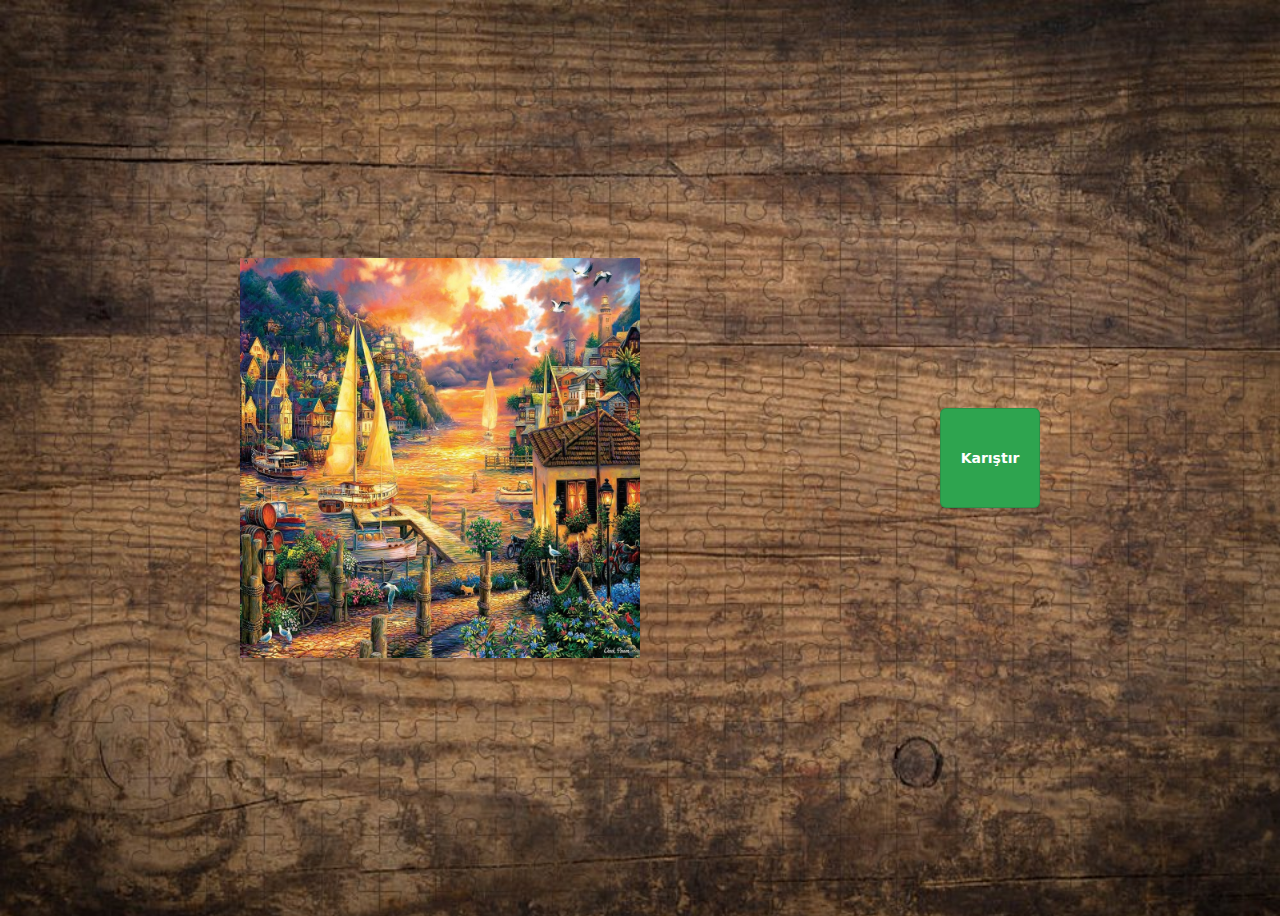
<file: index.html>
<!DOCTYPE html>
<html>

<head>
    <title>Puzzle</title>
    <link rel="stylesheet" href="style.css">
    <style>
        body {
            display: flex;
            height: 100vh;
            justify-content: center;
            align-items: center;
            background-image: url("assets/brown-wood-texture-abstract-background-empty-template-julien.jpg");
            background-size: 100%;
        }

        .puzzle {
            display: flex;
            flex-wrap: wrap;
            width: 400px;
            height: 400px;
            justify-content: end;
            align-items: center;

        }

        .karıstır {
            justify-self: end;
            align-self: center;
        }

        button {
            width: 100px;
            height: 100px;
            display: flex;
            justify-content: center;
            align-items: center;
            cursor: pointer;
        }
    </style>
</head>

<body>
    <div class="puzzle">
        <button class="puzzle-parca" onclick="swapButton.call(this)"><img style="width: 100px;" src="assets/piece_0.png"
                alt="0"></button>
        <button class="puzzle-parca" onclick="swapButton.call(this)"><img style="width: 100px;" src="assets/piece_1.png"
                alt="1"></button>
        <button class="puzzle-parca" onclick="swapButton.call(this)"><img style="width: 100px;" src="assets/piece_2.png"
                alt="2"></button>
        <button class="puzzle-parca" onclick="swapButton.call(this)"><img style="width: 100px;" src="assets/piece_3.png"
                alt="3"></button>
        <button class="puzzle-parca" onclick="swapButton.call(this)"><img style="width: 100px;" src="assets/piece_4.png"
                alt="4"></button>
        <button class="puzzle-parca" onclick="swapButton.call(this)"><img style="width: 100px;" src="assets/piece_5.png"
                alt="5"></button>
        <button class="puzzle-parca" onclick="swapButton.call(this)"><img style="width: 100px;" src="assets/piece_6.png"
                alt="6"></button>
        <button class="puzzle-parca" onclick="swapButton.call(this)"><img style="width: 100px;" src="assets/piece_7.png"
                alt="7"></button>
        <button class="puzzle-parca" onclick="swapButton.call(this)"><img style="width: 100px;" src="assets/piece_8.png"
                alt="8"></button>
        <button class="puzzle-parca" onclick="swapButton.call(this)"><img style="width: 100px;" src="assets/piece_9.png"
                alt="9"></button>
        <button class="puzzle-parca" onclick="swapButton.call(this)"><img style="width: 100px;"
                src="assets/piece_10.png" alt="10"></button>
        <button class="puzzle-parca" onclick="swapButton.call(this)"><img style="width: 100px;"
                src="assets/piece_11.png" alt="11"></button>
        <button class="puzzle-parca" onclick="swapButton.call(this)"><img style="width: 100px;"
                src="assets/piece_12.png" alt="12"></button>
        <button class="puzzle-parca" onclick="swapButton.call(this)"><img style="width: 100px;"
                src="assets/piece_13.png" alt="13"></button>
        <button class="puzzle-parca" onclick="swapButton.call(this)"><img style="width: 100px;"
                src="assets/piece_14.png" alt="14"></button>
        <button class="puzzle-parca" onclick="swapButton.call(this)"><img style="width: 100px;"
                src="assets/piece_15.png" alt="15"></button>
    </div>
    <div class="puzzle"><button class="button-3" role="button" onclick="karistir()">Karıştır</button></div>
    <script>
        class Node {
            constructor(value) {
                this.value = value;
                this.next = null;
            }
        }

        class LinkedList {
            constructor() {
                this.head = null;
                this.tail = null;
                this.length = 0;
            }

            add(value) {
                const node = new Node(value);

                if (!this.head) {
                    this.head = node;
                    this.tail = node;
                } else {
                    this.tail.next = node;
                    this.tail = node;
                }

                this.length++;
            }

            find(value) {
                let node = this.head;

                while (node) {
                    if (node.value === value) {
                        return node;
                    }

                    node = node.next;
                }

                return null;
            }

            move(value) {
                const node = this.find(value);

                if (!node) {
                    return;
                }

                if (node === this.head) {
                    this.head = node.next;
                } else {
                    let prev = this.head;

                    while (prev.next !== node) {
                        prev = prev.next;
                    }

                    prev.next = node.next;

                    if (node === this.tail) {
                        this.tail = prev;
                    }
                }

                node.next = null;
                this.tail.next = node;
                this.tail = node;
            }

            print() {
                let node = this.head;
                const values = [];

                while (node) {
                    values.push(node.value);
                    node = node.next;
                }

                console.log(values);
            }
        }

        const list = new LinkedList();

        for (let i = 0; i <= 15; i++) {
            list.add(i);
        }
        list.print();

        var selectedButton1 = null;
        var selectedButton2 = null;
        function swapButton() {
            if (selectedButton1 != null && selectedButton2 != null) {
                var button1 = selectedButton1;
                var button2 = selectedButton2;
                var button1Parent = button1.parentNode;
                var button2Parent = button2.parentNode;
                var button1NextSibling = button1.nextSibling;
                var button2NextSibling = button2.nextSibling;

                // Switch positions
                button1Parent.insertBefore(button2, button1NextSibling);
                button2Parent.insertBefore(button1, button2NextSibling);

                // Reset selections
                selectedButton1 = null;
                selectedButton2 = null;
            } else {
                if (selectedButton1 == null) {
                    selectedButton1 = this;
                } else if (selectedButton2 == null) {
                    selectedButton2 = this;
                }
            }
        }
        function karistir() {
            var puzzleParcalari = document.querySelectorAll(".puzzle-parca");
            var randomIndex, temp;

            for (var i = puzzleParcalari.length - 1; i > 0; i--) {
                randomIndex = Math.floor(Math.random() * (i + 1));
                temp = puzzleParcalari[i].innerHTML;
                puzzleParcalari[i].innerHTML = puzzleParcalari[randomIndex].innerHTML;
                puzzleParcalari[randomIndex].innerHTML = temp;
            }
            list.print();
        }

    </script>
</body>

</html>
</file>
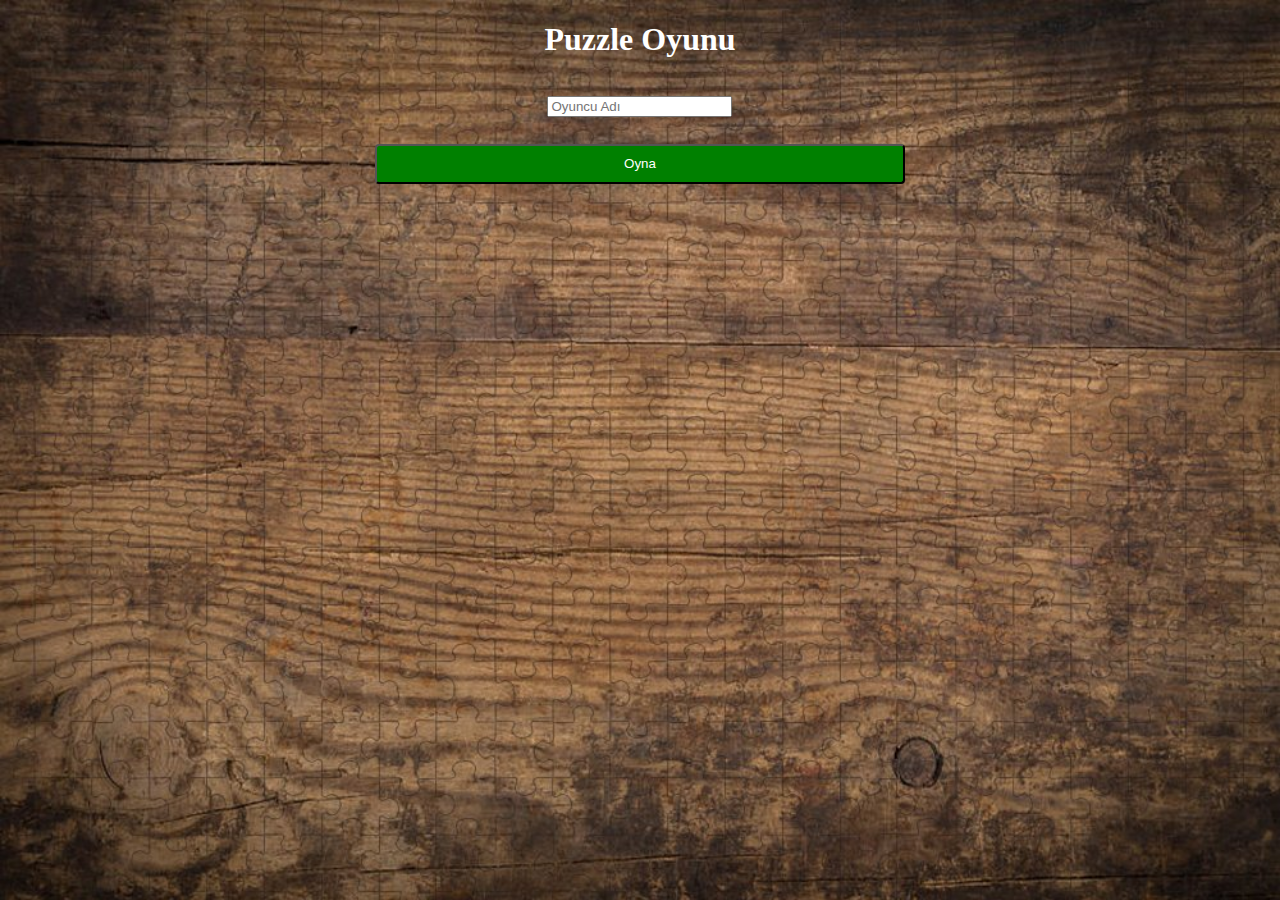
<file: login.html>
<!DOCTYPE html>
<html>

<head>
  <link rel="stylesheet" href="style.css">
  <style>
    body {
      background-image: url("assets/brown-wood-texture-abstract-background-empty-template-julien.jpg");
      background-size: 100%;
    }

    h1 {
      text-align: center;
      color: white;
    }

    .login-box {
      padding: 1em 1em 1em 1em;
      margin: auto;
      text-align: center;
      display: block;
      width: 60%;
      height: auto;
    }

    .outer-box {
      display: block;
      margin: auto;
      border-radius: 15px;
      width: 70%;
      height: 40em;
      height: 40px;
    }

    #btn-login {
      display: block;
      width: 100%;
      height: 40px;
      margin-top: 2.0em;
      border-radius: 4px;
      background-color: green;
      color: white;

    }
  </style>
</head>

<body>

  <h1>Puzzle Oyunu</h1>
  <div class="outer-box">
    <div class="login-box">

      <center>
        <input placeholder="Oyuncu Adı">
        <button id="btn-login">Oyna</button>
      </center>
    </div>
  </div>

  <script>
    document.querySelector("#btn-login").onclick = function () {
      window.location.href = "index.html"
    }
  </script>
</body>

</html>
</file>
<file: style.css>
body {
  background-image: url("assets/brown-wood-texture-abstract-background-empty-template-julien.jpg");
  align-items: center;
  justify-content: center;
}
h1 {
  text-align: center;
  color: white;
}
.button-3 {
  appearance: none;
  background-color: #2ea44f;
  border: 1px solid rgba(27, 31, 35, 0.15);
  border-radius: 6px;
  box-shadow: rgba(27, 31, 35, 0.1) 0 1px 0;
  box-sizing: border-box;
  color: #fff;
  cursor: pointer;
  display: inline-block;
  font-family: -apple-system, system-ui, "Segoe UI", Helvetica, Arial,
    sans-serif, "Apple Color Emoji", "Segoe UI Emoji";
  font-size: 14px;
  font-weight: 600;
  line-height: 20px;
  padding: 6px 16px;
  position: relative;
  text-align: center;
  text-decoration: none;
  user-select: none;
  -webkit-user-select: none;
  touch-action: manipulation;
  vertical-align: middle;
  white-space: nowrap;
}

.button-3:focus:not(:focus-visible):not(.focus-visible) {
  box-shadow: none;
  outline: none;
}

.button-3:hover {
  background-color: #2c974b;
}

.button-3:focus {
  box-shadow: rgba(46, 164, 79, 0.4) 0 0 0 3px;
  outline: none;
}

.button-3:disabled {
  background-color: #94d3a2;
  border-color: rgba(27, 31, 35, 0.1);
  color: rgba(255, 255, 255, 0.8);
  cursor: default;
}

.button-3:active {
  background-color: #298e46;
  box-shadow: rgba(20, 70, 32, 0.2) 0 1px 0 inset;
}
</file>
